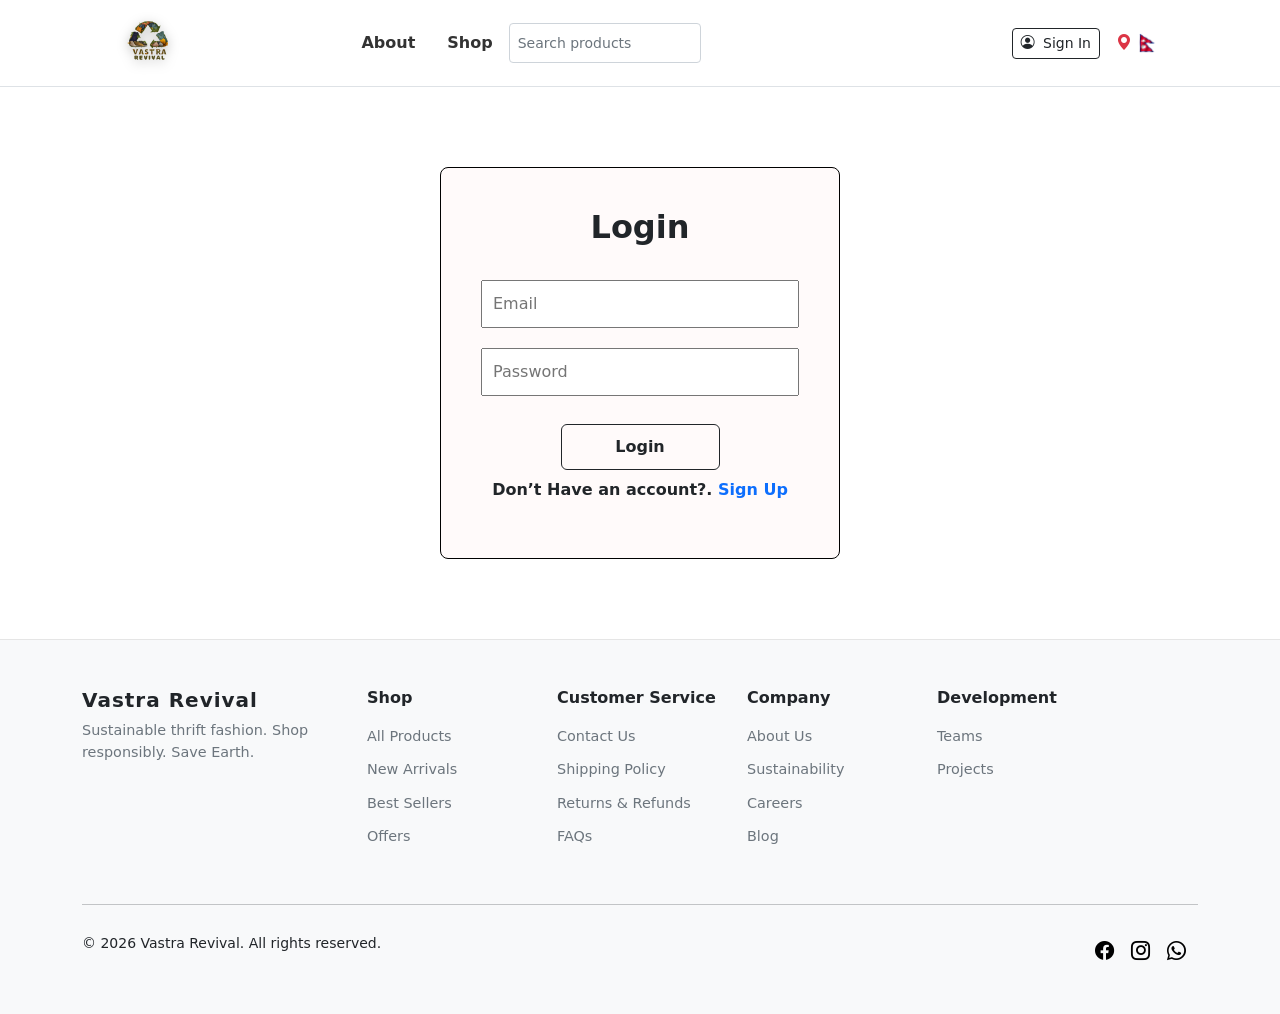
<file: admin/index.html>
<!DOCTYPE html>
<html lang="en">

<head>

    <meta charset="utf-8">
    <meta http-equiv="X-UA-Compatible" content="IE=edge">
    <meta name="viewport" content="width=device-width, initial-scale=1, shrink-to-fit=no">
    <meta name="description" content="">
    <meta name="author" content="">

    <title>Admin Dashboard</title>

    <!-- Custom fonts for this template-->
    <link href="vendor/fontawesome-free/css/all.min.css" rel="stylesheet" type="text/css">
    <link
        href="https://fonts.googleapis.com/css?family=Nunito:200,200i,300,300i,400,400i,600,600i,700,700i,800,800i,900,900i"
        rel="stylesheet">

    <!-- Custom styles for this template-->
    <link href="css/sb-admin-2.min.css" rel="stylesheet">

</head>

<body id="page-top">

    <!-- Page Wrapper -->
    <div id="wrapper">

        <!-- Sidebar -->
        <ul class="navbar-nav bg-gradient-primary sidebar sidebar-dark accordion" id="accordionSidebar">

            <!-- Sidebar - Brand -->
            <a class="sidebar-brand d-flex align-items-center justify-content-center" href="index.html">
                <div class="sidebar-brand-icon rotate-n-15">
                    <i class="fas fa-laugh-wink"></i>
                </div>
                <div class="sidebar-brand-text mx-3">Vastra Admin</div>
            </a>

            <!-- Divider -->
            <hr class="sidebar-divider my-0">

            <!-- Nav Item - Dashboard -->
            <li class="nav-item active">
                <a class="nav-link" href="index.html">
                    <i class="fas fa-fw fa-tachometer-alt"></i>
                    <span>Dashboard</span></a>
            </li>

            

            <!-- Nav Item - Pages Collapse Menu -->


            <!-- Nav Item - Utilities Collapse Menu -->
            

            <!-- Divider -->
            <hr class="sidebar-divider">

            

            <!-- Nav Item - Pages Collapse Menu -->
            

           

            <!-- Nav Item - Users -->
            <li class="nav-item">
                <a class="nav-link" href="users.html">
                    <i class="fas fa-fw fa-users"></i>
                    <span>Users</span></a>
            </li>

            <!-- Nav Item - Products -->
            <li class="nav-item">
                <a class="nav-link" href="products.html">
                    <i class="fas fa-fw fa-box"></i>
                    <span>Products</span></a>
            </li>

            <!-- Nav Item - Orders -->
            <li class="nav-item">
                <a class="nav-link" href="orders.html">
                    <i class="fas fa-fw fa-shopping-cart"></i>
                    <span>Orders</span></a>
            </li>

            <!-- Divider -->
            <hr class="sidebar-divider d-none d-md-block">

            <!-- Sidebar Toggler (Sidebar) -->
            <div class="text-center d-none d-md-inline">
                <button class="rounded-circle border-0" id="sidebarToggle"></button>
            </div>

            

        </ul>
        <!-- End of Sidebar -->

        <!-- Content Wrapper -->
        <div id="content-wrapper" class="d-flex flex-column">

            <!-- Main Content -->
            <div id="content">

                <!-- Topbar -->
                <nav class="navbar navbar-expand navbar-light bg-white topbar mb-4 static-top shadow">

                    <!-- Sidebar Toggle (Topbar) -->
                    <button id="sidebarToggleTop" class="btn btn-link d-md-none rounded-circle mr-3">
                        <i class="fa fa-bars"></i>
                    </button>

                    <!-- Topbar Search -->
                    <form id="adminSearchForm"
                        class="d-none d-sm-inline-block form-inline mr-auto ml-md-3 my-2 my-md-0 mw-100 navbar-search">
                        <div class="input-group">
                            <input type="text" id="adminSearchInput" class="form-control bg-light border-0 small" placeholder="Search admin panel..."
                                aria-label="Search" aria-describedby="basic-addon2">
                            <div class="input-group-append">
                                <button class="btn btn-primary" type="submit">
                                    <i class="fas fa-search fa-sm"></i>
                                </button>
                            </div>
                        </div>
                    </form>

                    <!-- Topbar Navbar -->
                    <ul class="navbar-nav ml-auto">

                        <!-- Nav Item - Search Dropdown (Visible Only XS) -->
                        <li class="nav-item dropdown no-arrow d-sm-none">
                            <a class="nav-link dropdown-toggle" href="#" id="searchDropdown" role="button"
                                data-toggle="dropdown" aria-haspopup="true" aria-expanded="false">
                                <i class="fas fa-search fa-fw"></i>
                            </a>
                            <!-- Dropdown - Messages -->
                            
                        </li>

                        <!-- Nav Item - Alerts -->
                       
                        <!-- Nav Item - Messages -->
                       

                        <div class="topbar-divider d-none d-sm-block"></div>

                        <!-- Nav Item - User Information -->
                        <li class="nav-item dropdown no-arrow">
                            <a class="nav-link dropdown-toggle" href="#" id="userDropdown" role="button"
                                data-toggle="dropdown" aria-haspopup="true" aria-expanded="false">
                                <span class="mr-2 d-none d-lg-inline text-gray-600 small" id="adminUserNameTopbar">Admin</span>
                                <img class="img-profile rounded-circle"
                                    src="img/undraw_profile.svg">
                            </a>
                            <!-- Dropdown - User Information -->
                            <div class="dropdown-menu dropdown-menu-right shadow animated--grow-in"
                                aria-labelledby="userDropdown">
                                <a class="dropdown-item" href="profile.html">
                                    <i class="fas fa-user fa-sm fa-fw mr-2 text-gray-400"></i>
                                    Profile
                                </a>
                                
                                <div class="dropdown-divider"></div>
                                <a class="dropdown-item" href="#" data-toggle="modal" data-target="#logoutModal">
                                    <i class="fas fa-sign-out-alt fa-sm fa-fw mr-2 text-gray-400"></i>
                                    Logout
                                </a>
                            </div>
                        </li>

                    </ul>

                </nav>
                <!-- End of Topbar -->

                <!-- Begin Page Content -->
                <div class="container-fluid">

                    <!-- Page Heading -->
                    <div class="d-sm-flex align-items-center justify-content-between mb-4">
                        <h1 class="h3 mb-0 text-gray-800">Dashboard</h1>
                        
                    </div>

                    <!-- Content Row -->
                    <div class="row">

                        <!-- Earnings (Monthly) Card Example -->
                        <div class="col-xl-3 col-md-6 mb-4">
                            <div class="card border-left-primary shadow h-100 py-2">
                                <div class="card-body">
                                    <div class="row no-gutters align-items-center">
                                        <div class="col mr-2">
                                            <div class="text-xs font-weight-bold text-primary text-uppercase mb-1">
                                                Total Users</div>
                                            <div class="h5 mb-0 font-weight-bold text-gray-800" id="totalUsers">0</div>
                                        </div>
                                        <div class="col-auto">
                                            <i class="fas fa-calendar fa-2x text-gray-300"></i>
                                        </div>
                                    </div>
                                </div>
                            </div>
                        </div>

                        <!-- Earnings (Monthly) Card Example -->
                        <div class="col-xl-3 col-md-6 mb-4">
                            <div class="card border-left-success shadow h-100 py-2">
                                <div class="card-body">
                                    <div class="row no-gutters align-items-center">
                                        <div class="col mr-2">
                                            <div class="text-xs font-weight-bold text-success text-uppercase mb-1">
                                                Total Products</div>
                                            <div class="h5 mb-0 font-weight-bold text-gray-800" id="totalProducts">0</div>
                                        </div>
                                        <div class="col-auto">
                                            <i class="fas fa-dollar-sign fa-2x text-gray-300"></i>
                                        </div>
                                    </div>
                                </div>
                            </div>
                        </div>

                        <!-- Earnings (Monthly) Card Example -->
                        <div class="col-xl-3 col-md-6 mb-4">
                            <div class="card border-left-info shadow h-100 py-2">
                                <div class="card-body">
                                    <div class="row no-gutters align-items-center">
                                        <div class="col mr-2">
                                            <div class="text-xs font-weight-bold text-info text-uppercase mb-1">Total Orders
                                            </div>
                                            <div class="h5 mb-0 font-weight-bold text-gray-800" id="totalOrders">0</div>
                                        </div>
                                        <div class="col-auto">
                                            <i class="fas fa-clipboard-list fa-2x text-gray-300"></i>
                                        </div>
                                    </div>
                                </div>
                            </div>
                        </div>

                        <!-- Pending Requests Card Example -->
                        <div class="col-xl-3 col-md-6 mb-4">
                            <div class="card border-left-warning shadow h-100 py-2">
                                <div class="card-body">
                                    <div class="row no-gutters align-items-center">
                                        <div class="col mr-2">
                                            <div class="text-xs font-weight-bold text-warning text-uppercase mb-1">
                                                Low Stock Products</div>
                                            <div class="h5 mb-0 font-weight-bold text-gray-800" id="lowStockCount">0</div>
                                        </div>
                                        <div class="col-auto">
                                            <i class="fas fa-comments fa-2x text-gray-300"></i>
                                        </div>
                                    </div>
                                </div>
                            </div>
                        </div>
                    </div>

                    <!-- Content Row -->

                    <div class="row">

                     

                     
                    </div>

                    <!-- Content Row -->
                    <div class="row">

                        <!-- Content Column -->
                        <div class="col-lg-6 mb-4">

                            <!-- Recent Users Card -->
                            <div class="card shadow mb-4">
                                <div class="card-header py-3">
                                    <h6 class="m-0 font-weight-bold text-primary">Recent Users</h6>
                                </div>
                                <div class="card-body" id="recentUsersList">
                                    <p class="text-muted">Loading...</p>
                                </div>
                            </div>

                        

                        </div>

                        <div class="col-lg-6 mb-4">

                            <!-- Low Stock Products -->
                            <div class="card shadow mb-4">
                                <div class="card-header py-3">
                                    <h6 class="m-0 font-weight-bold text-warning">Low Stock Products</h6>
                                </div>
                                <div class="card-body" id="lowStockProductsList">
                                    <p class="text-muted">Loading...</p>
                                </div>
                            </div>


                        </div>
                    </div>

                </div>
                <!-- /.container-fluid -->

            </div>
            <!-- End of Main Content -->

            
        </div>
        <!-- End of Content Wrapper -->

    </div>
    <!-- End of Page Wrapper -->

    <!-- Scroll to Top Button-->
    <a class="scroll-to-top rounded" href="#page-top">
        <i class="fas fa-angle-up"></i>
    </a>

    <!-- Logout Modal-->
    <div class="modal fade" id="logoutModal" tabindex="-1" role="dialog" aria-labelledby="exampleModalLabel"
        aria-hidden="true">
        <div class="modal-dialog" role="document">
            <div class="modal-content">
                <div class="modal-header">
                    <h5 class="modal-title" id="exampleModalLabel">Ready to Leave?</h5>
                    <button class="close" type="button" data-dismiss="modal" aria-label="Close">
                        <span aria-hidden="true">×</span>
                    </button>
                </div>
                <div class="modal-body">Select "Logout" below if you are ready to end your current session.</div>
                <div class="modal-footer">
                    <button class="btn btn-secondary" type="button" data-dismiss="modal">Cancel</button>
                    <a class="btn btn-primary" href="#" onclick="logout(); return false;">Logout</a>
                </div>
            </div>
        </div>
    </div>

    <!-- Bootstrap core JavaScript-->
    <script src="vendor/jquery/jquery.min.js"></script>
    <script src="vendor/bootstrap/js/bootstrap.bundle.min.js"></script>

    <!-- Core plugin JavaScript-->
    <script src="vendor/jquery-easing/jquery.easing.min.js"></script>

    <!-- Custom scripts for all pages-->
    <script src="js/sb-admin-2.min.js"></script>

    <!-- Page level plugins -->
    <script src="vendor/chart.js/Chart.min.js"></script>

    <!-- Page level custom scripts -->
    
    <!-- Admin Authentication Check -->
    <script src="js/admin-auth.js"></script>
    
    <!-- Admin Dashboard Script -->
    <script src="js/admin-dashboard.js"></script>
    
    <!-- Admin Search Script -->
    <script src="js/admin-search.js"></script>
    
    <!-- Admin Common Functions -->
    <script>
        // Set admin name in topbar
        document.addEventListener('DOMContentLoaded', () => {
            const userName = localStorage.getItem('userName');
            const adminNameEl = document.getElementById('adminUserNameTopbar');
            if (userName && adminNameEl) {
                adminNameEl.textContent = userName;
            }
        });

        // Logout function
        function logout() {
            localStorage.removeItem('token');
            localStorage.removeItem('userId');
            localStorage.removeItem('userName');
            localStorage.removeItem('userRole');
            window.location.href = '/login.html';
        }
    </script>

</body>

</html>
</file>
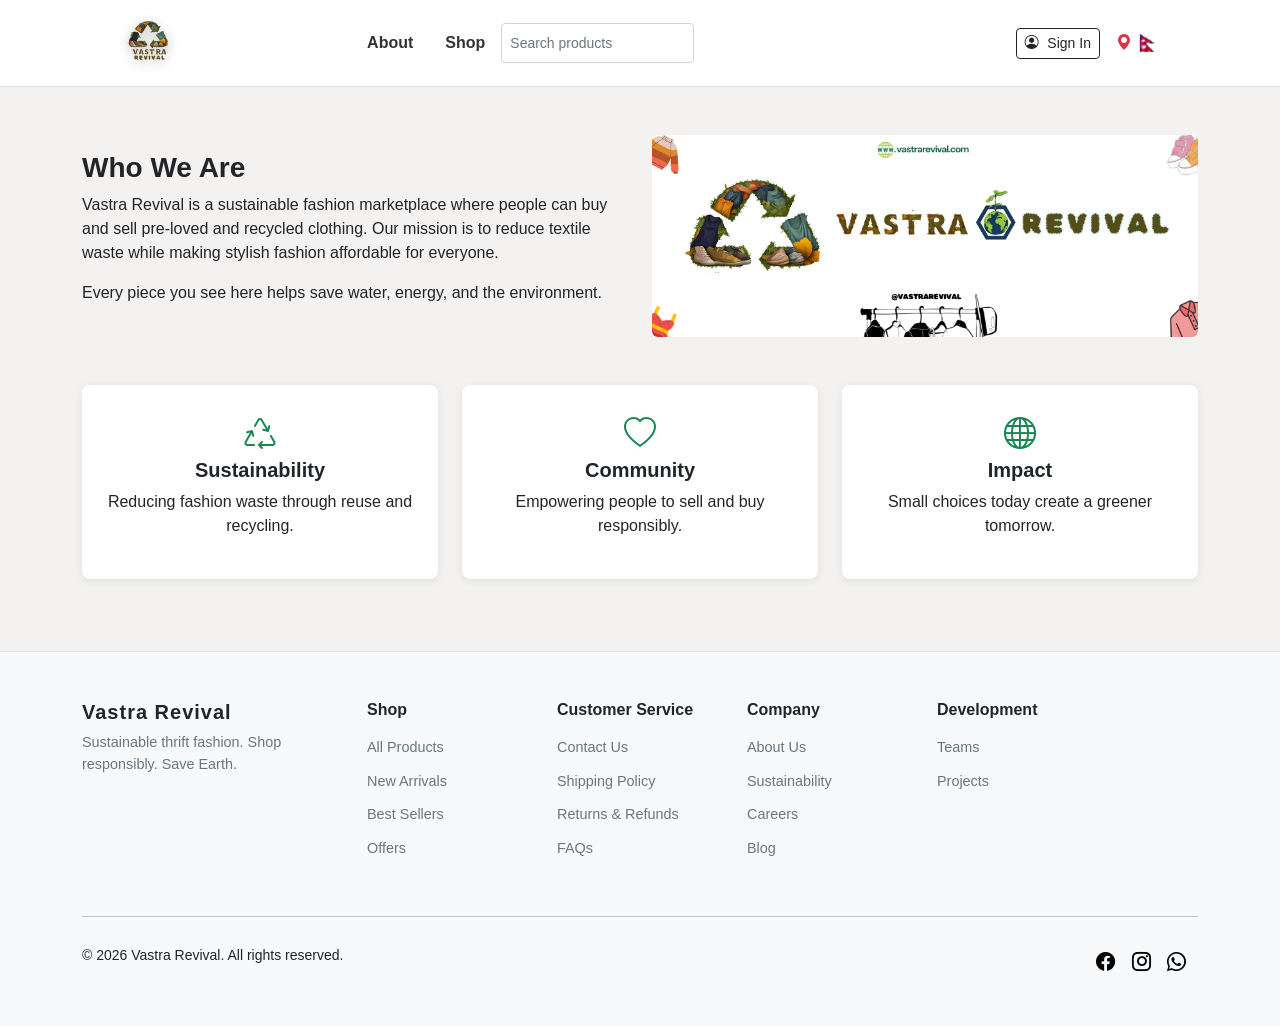
<file: about.html>
<!DOCTYPE html>
<html lang="en">
<head>
  <meta charset="UTF-8">
  <title>About Us | Vastra Revival</title>
  <meta name="viewport" content="width=device-width, initial-scale=1">

  <!-- Bootstrap CSS -->
    <link href="https://cdn.jsdelivr.net/npm/bootstrap@5.2.3/dist/css/bootstrap.min.css" rel="stylesheet">
    <link href="https://cdn.jsdelivr.net/npm/bootstrap-icons@1.5.0/font/bootstrap-icons.css" rel="stylesheet">
    <!-- Custom CSS -->
    <link href="css/styles.css" rel="stylesheet">
  <link rel="stylesheet" href="css/about.css">
</head>
<body>

<!-- Header -->
    <div id="header"></div>

<!-- ABOUT CONTENT -->
<div class="container my-5">
  <div class="row align-items-center mb-5">
    <div class="col-md-6">
      <h3 class="fw-bold">Who We Are</h3>
      <p>
        Vastra Revival is a sustainable fashion marketplace where people can
        buy and sell pre-loved and recycled clothing. Our mission is to reduce
        textile waste while making stylish fashion affordable for everyone.
      </p>
      <p>
        Every piece you see here helps save water, energy, and the environment.
      </p>
    </div>
    <div class="col-md-6">
      <img src="assests/slide23.png"
           class="img-fluid rounded" alt="About us">
    </div>
  </div>

  <!-- VALUES -->
  <div class="row text-center">
    <div class="col-md-4 mb-4">
      <div class="value-box">
        <i class="bi bi-recycle"></i>
        <h5>Sustainability</h5>
        <p>Reducing fashion waste through reuse and recycling.</p>
      </div>
    </div>

    <div class="col-md-4 mb-4">
      <div class="value-box">
        <i class="bi bi-heart"></i>
        <h5>Community</h5>
        <p>Empowering people to sell and buy responsibly.</p>
      </div>
    </div>

    <div class="col-md-4 mb-4">
      <div class="value-box">
        <i class="bi bi-globe"></i>
        <h5>Impact</h5>
        <p>Small choices today create a greener tomorrow.</p>
      </div>
    </div>
  </div>
</div>

<div id="footer"></div>

    <!-- Bootstrap JS Bundle -->
    <script src="https://cdn.jsdelivr.net/npm/bootstrap@5.2.3/dist/js/bootstrap.bundle.min.js"></script>
    <!-- Custom JS -->
    <script src="js/scripts.js"></script>

<!-- Custom JS -->
<script src="js/about.js"></script>
</body>
</html>
</file>
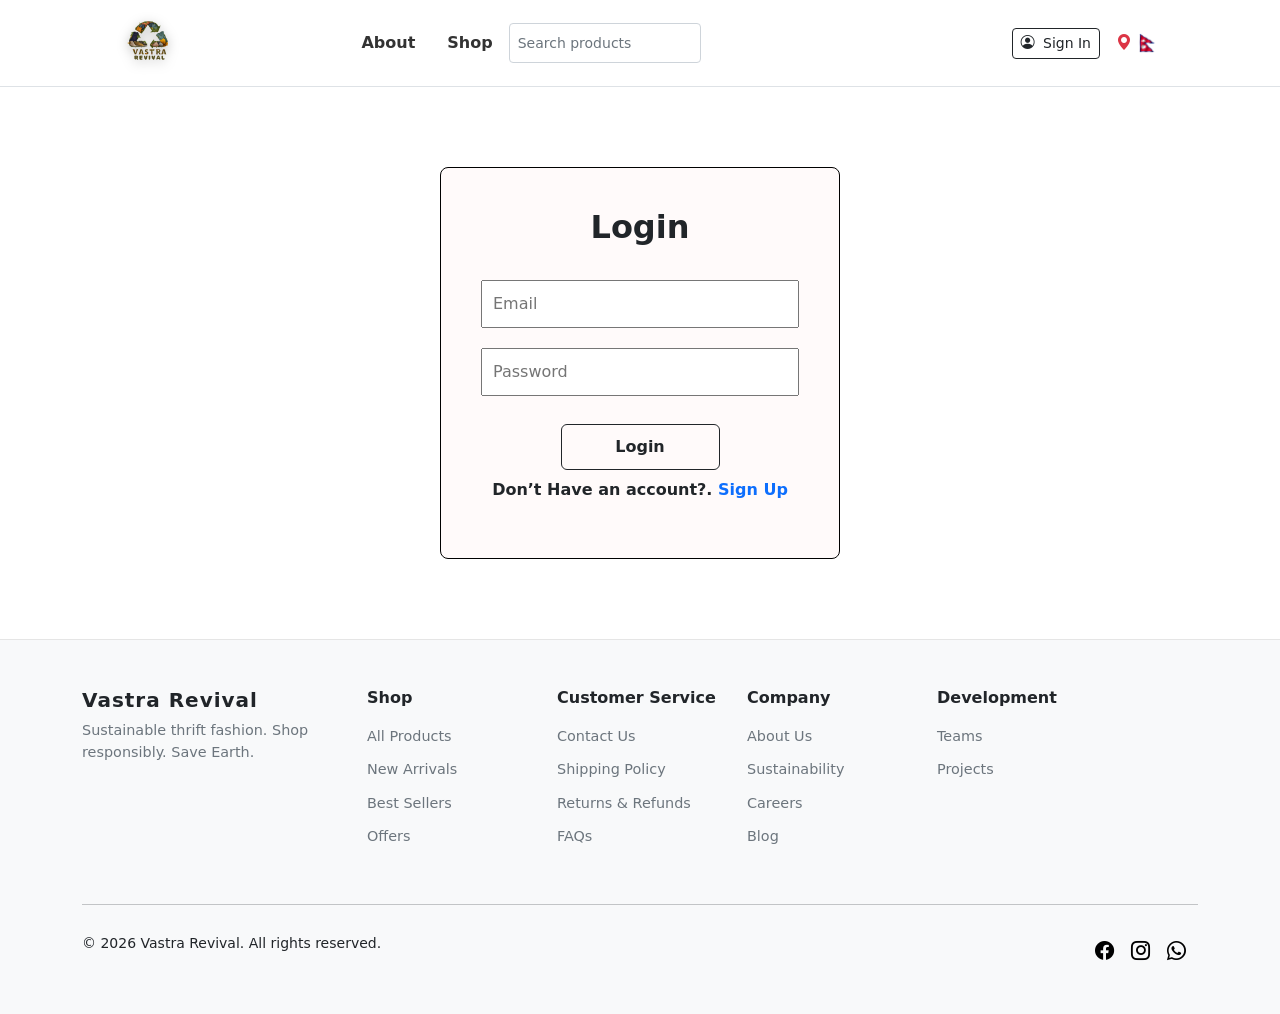
<file: cart.html>
<!DOCTYPE html>
<html lang="en">
<head>
    <meta charset="UTF-8">
    <meta name="viewport" content="width=device-width, initial-scale=1.0">
    <title>Cart - Vastra Revival</title>
    <link rel="shortcut icon" type="image/jpg" href="assets/logo.png" />

    <!-- Bootstrap CSS -->
    <link href="https://cdn.jsdelivr.net/npm/bootstrap@5.2.3/dist/css/bootstrap.min.css" rel="stylesheet">
    <link href="https://cdn.jsdelivr.net/npm/bootstrap-icons@1.5.0/font/bootstrap-icons.css" rel="stylesheet">
    <!-- Custom CSS -->
    <link href="css/styles.css" rel="stylesheet">
    <link href="css/cart.css" rel="stylesheet">
</head>
<body>

    <!-- Header -->
    <div id="header"></div>
<div class="container my-5">
  <h3 class="fw-bold mb-4">Your Cart</h3>

  <div class="row">
    <!-- CART ITEMS -->
    <div class="col-lg-8">
      <div class="cart-items">
        <!-- Cart items will be loaded dynamically here -->
      </div>
    </div>

    <!-- SUMMARY -->
    <div class="col-lg-4">
      <div class="summary-box">
        <h5>Order Summary</h5>
        <div class="summary-row">
          <span>Subtotal</span>
          <span id="subtotal">₹ 2198</span>
        </div>
        <div class="summary-row">
          <span>Delivery</span>
          <span>₹ 50</span>
        </div>
        <hr>
        <div class="summary-row fw-bold">
          <span>Total</span>
          <span id="total">₹ 2248</span>
        </div>

        <button class="btn btn-dark w-100 mt-3">
          Proceed to Checkout
        </button>
      </div>
    </div>

  </div>
</div>

        <!-- Footer -->
    <div id="footer"></div>

    <!-- Bootstrap JS Bundle -->
    <script src="https://cdn.jsdelivr.net/npm/bootstrap@5.2.3/dist/js/bootstrap.bundle.min.js"></script>
    <!-- Custom JS -->
    <script src="js/scripts.js"></script>
    <script src="js/cart.js"></script>
</body>
</html>
</file>
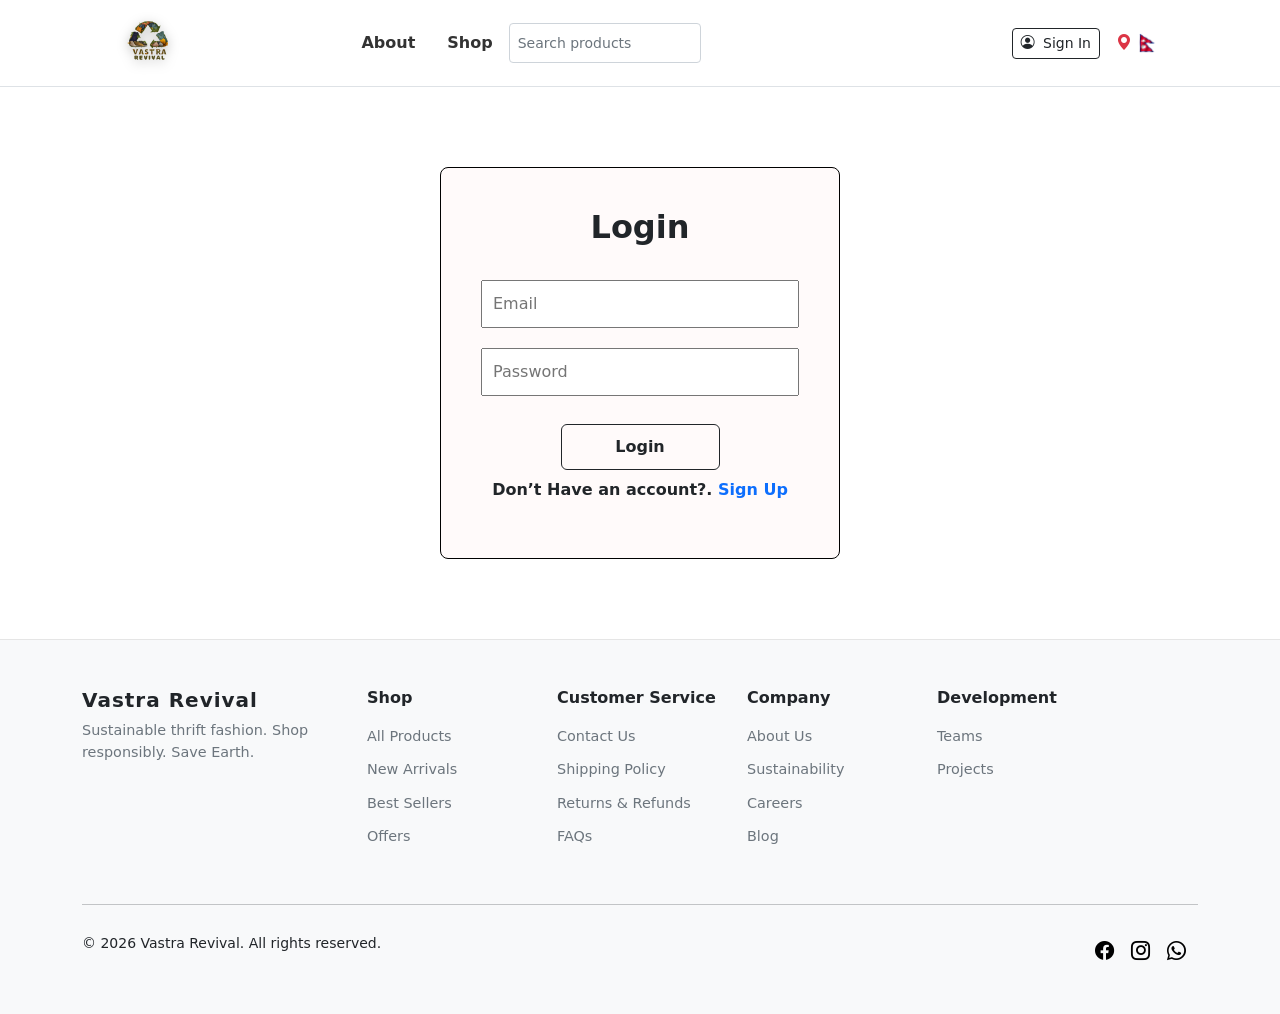
<file: checkout.html>
<!DOCTYPE html>
<html lang="en">
<head>
    <meta charset="UTF-8">
    <meta name="viewport" content="width=device-width, initial-scale=1.0">
    <title>Checkout - Vastra Revival</title>
    <link rel="shortcut icon" type="image/jpg" href="assets/logo.png" />

    <!-- Bootstrap CSS -->
    <link href="https://cdn.jsdelivr.net/npm/bootstrap@5.2.3/dist/css/bootstrap.min.css" rel="stylesheet">
    <link href="https://cdn.jsdelivr.net/npm/bootstrap-icons@1.5.0/font/bootstrap-icons.css" rel="stylesheet">
    <!-- Custom CSS -->
    <link href="css/styles.css" rel="stylesheet">
    <link href="css/cart.css" rel="stylesheet">
    <style>
        .checkout-container {
            max-width: 900px;
            margin: 0 auto;
        }
        .form-section {
            background: #fff;
            padding: 25px;
            border-radius: 8px;
            box-shadow: 0 2px 8px rgba(0,0,0,0.08);
            margin-bottom: 20px;
        }
        .form-section h5 {
            font-weight: bold;
            margin-bottom: 20px;
            color: #000;
        }
        .payment-option {
            border: 2px solid #e0e0e0;
            border-radius: 8px;
            padding: 15px;
            margin-bottom: 10px;
            cursor: pointer;
            transition: all 0.3s;
        }
        .payment-option:hover {
            border-color: #000;
        }
        .payment-option.selected {
            border-color: #000;
            background-color: #f8f8f8;
        }
        .payment-option input[type="radio"] {
            margin-right: 10px;
        }
        .order-summary-item {
            display: flex;
            justify-content: space-between;
            padding: 8px 0;
            border-bottom: 1px solid #eee;
        }
        .order-summary-item:last-child {
            border-bottom: none;
        }
    </style>
</head>
<body>

    <!-- Header -->
    <div id="header"></div>

    <div class="container my-5 checkout-container">
        <h3 class="fw-bold mb-4">Checkout</h3>

        <div class="row">
            <!-- LEFT COLUMN: Shipping & Payment -->
            <div class="col-lg-8">
                <!-- Shipping Address -->
                <div class="form-section">
                    <h5><i class="bi bi-geo-alt"></i> Shipping Address</h5>
                    <form id="checkoutForm">
                        <div class="row">
                            <div class="col-md-6 mb-3">
                                <label for="name" class="form-label">Full Name *</label>
                                <input type="text" class="form-control" id="name" required>
                            </div>
                            <div class="col-md-6 mb-3">
                                <label for="phone" class="form-label">Phone Number *</label>
                                <input type="tel" class="form-control" id="phone" required>
                            </div>
                        </div>
                        <div class="mb-3">
                            <label for="address" class="form-label">Address *</label>
                            <textarea class="form-control" id="address" rows="3" required></textarea>
                        </div>
                        <div class="row">
                            <div class="col-md-6 mb-3">
                                <label for="city" class="form-label">City *</label>
                                <input type="text" class="form-control" id="city" required>
                            </div>
                            <div class="col-md-6 mb-3">
                                <label for="zip" class="form-label">ZIP Code *</label>
                                <input type="text" class="form-control" id="zip" required>
                            </div>
                        </div>
                    </form>
                </div>

                <!-- Payment Method -->
                <div class="form-section">
                    <h5><i class="bi bi-credit-card"></i> Payment Method</h5>
                    <div class="payment-option selected" onclick="selectPayment('cash_on_delivery')">
                        <input type="radio" name="paymentMethod" id="cash_on_delivery" value="cash_on_delivery" checked>
                        <label for="cash_on_delivery" style="cursor: pointer; margin: 0;">
                            <strong>Cash on Delivery</strong>
                            <br>
                            <small class="text-muted">Pay when you receive your order</small>
                        </label>
                    </div>
                </div>
            </div>

            <!-- RIGHT COLUMN: Order Summary -->
            <div class="col-lg-4">
                <div class="summary-box">
                    <h5>Order Summary</h5>
                    <div id="orderItems">
                        <!-- Order items will be loaded here -->
                    </div>
                    <hr>
                    <div class="order-summary-item">
                        <span>Subtotal</span>
                        <span id="checkoutSubtotal">₹ 0</span>
                    </div>
                    <div class="order-summary-item">
                        <span>Delivery</span>
                        <span id="checkoutDelivery">₹ 50</span>
                    </div>
                    <hr>
                    <div class="order-summary-item fw-bold">
                        <span>Total</span>
                        <span id="checkoutTotal">₹ 50</span>
                    </div>

                    <button class="btn btn-dark w-100 mt-3" id="placeOrderBtn" onclick="placeOrder()">
                        Place Order
                    </button>
                    <a href="/cart.html" class="btn btn-outline-secondary w-100 mt-2">
                        Back to Cart
                    </a>
                </div>
            </div>
        </div>
    </div>

    <!-- Footer -->
    <div id="footer"></div>

    <!-- Bootstrap JS Bundle -->
    <script src="https://cdn.jsdelivr.net/npm/bootstrap@5.2.3/dist/js/bootstrap.bundle.min.js"></script>
    <!-- Custom JS -->
    <script src="js/scripts.js"></script>
    <script src="js/checkout.js"></script>
</body>
</html>
</file>
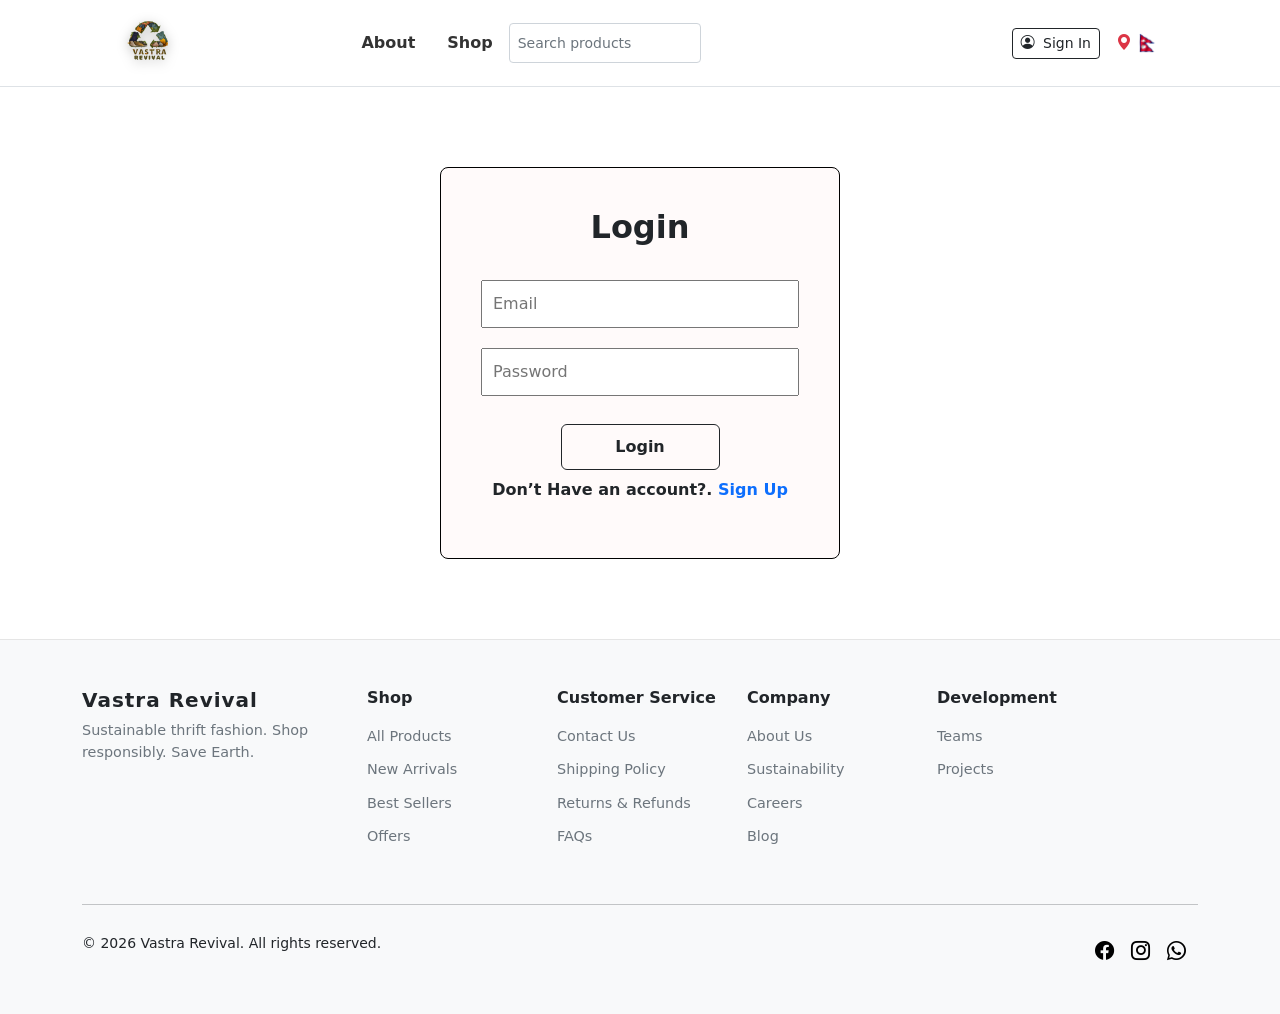
<file: login.html>
<!DOCTYPE html>
<html lang="en">
<head>
    <meta charset="UTF-8">
    <meta name="viewport" content="width=device-width, initial-scale=1.0">
    <title>Login - Vastra Revival</title>
    <link rel="shortcut icon" type="image/jpg" href="assets/logo.png" />

    <!-- Bootstrap CSS -->
    <link href="https://cdn.jsdelivr.net/npm/bootstrap@5.2.3/dist/css/bootstrap.min.css" rel="stylesheet">
    <link href="https://cdn.jsdelivr.net/npm/bootstrap-icons@1.5.0/font/bootstrap-icons.css" rel="stylesheet">
    <!-- Custom CSS -->
    <link href="css/styles.css" rel="stylesheet">
    <link href="css/login.css" rel="stylesheet">
</head>
<body>

    <!-- Header -->
    <div id="header"></div>

    <!-- Login Box -->
    <div class="login-box">
        <h2 class="fw-bold mb-4">Login</h2>
        <form id="loginForm">
            <input type="email" id="email" placeholder="Email" required>
            <input type="password" id="password" placeholder="Password" required>
            <div id="errorMsg" class="text-danger mt-2"></div>
            <div>
                <button type="submit" class="btn btn-outline-dark fw-bold">Login</button>
            </div>
        </form>
        <!-- <p class="mt-2"><a href="forgot-password.html">Forgot Password?</a></p> -->
        <p class="fw-bold mt-2">Don’t Have an account?. <a href="signup.html">Sign Up</a></p>
    </div>

    <!-- Footer -->
    <div id="footer"></div>

    <!-- Bootstrap JS Bundle -->
    <script src="https://cdn.jsdelivr.net/npm/bootstrap@5.2.3/dist/js/bootstrap.bundle.min.js"></script>
    <!-- Custom JS -->
    <script src="js/scripts.js"></script>
    <script src="js/login.js"></script>


</body>
</html>
</file>
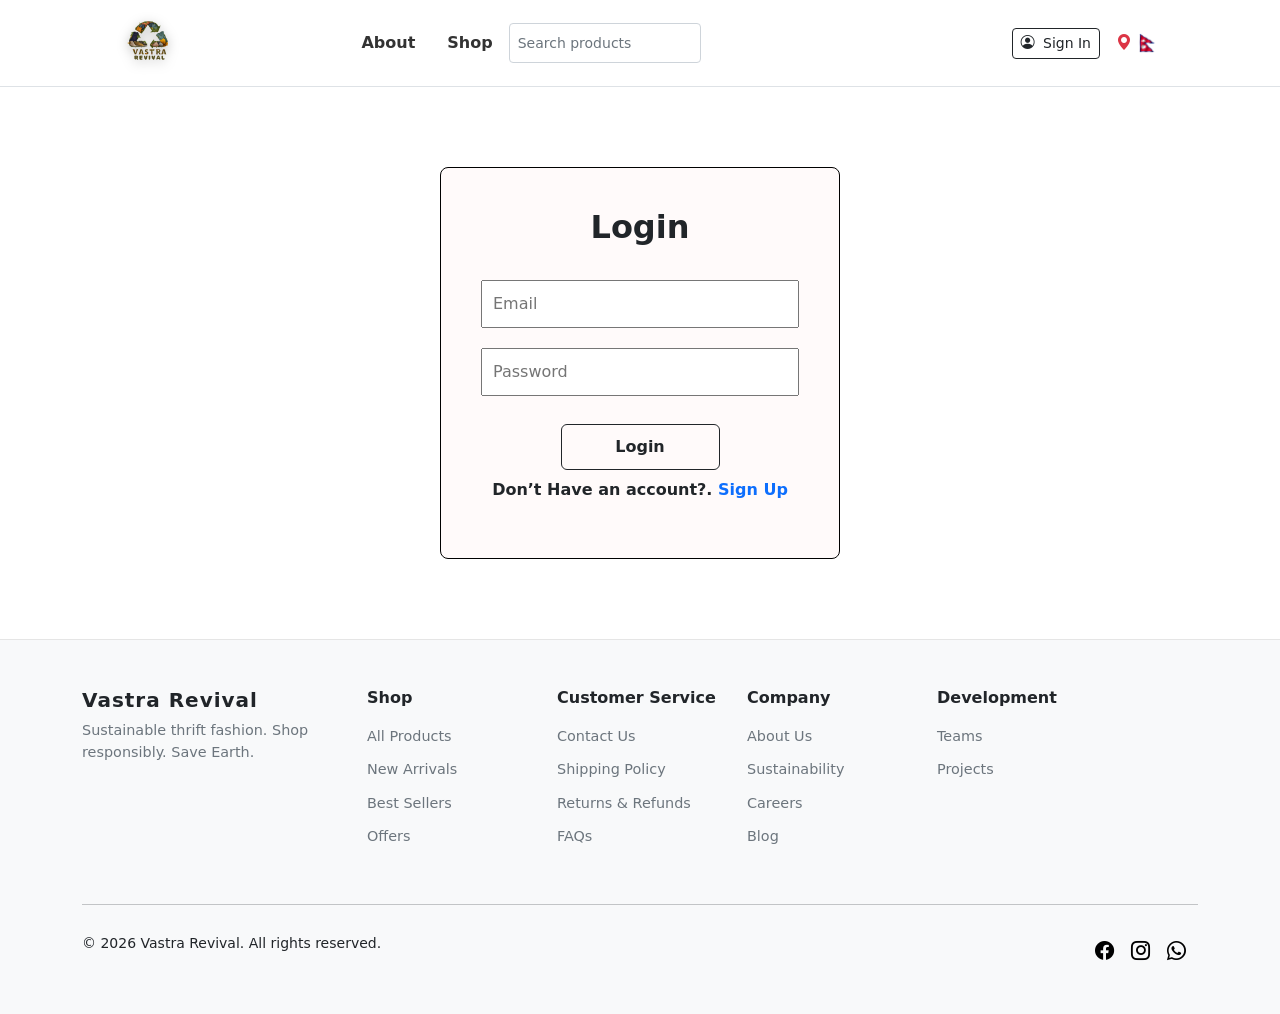
<file: my-listings.html>
<!DOCTYPE html>
<html lang="en">
<head>
  <meta charset="UTF-8">
  <title>My Sell Items | Vastra Revival</title>
  <meta name="viewport" content="width=device-width, initial-scale=1">
  
  <!-- Bootstrap CSS -->
  <link href="https://cdn.jsdelivr.net/npm/bootstrap@5.2.3/dist/css/bootstrap.min.css" rel="stylesheet">
  <link href="https://cdn.jsdelivr.net/npm/bootstrap-icons@1.5.0/font/bootstrap-icons.css" rel="stylesheet">
  
  <!-- Custom CSS -->
  <link rel="stylesheet" href="css/products.css">
  <link href="css/styles.css" rel="stylesheet">
  <style>
    .status-badge {
      display: inline-block;
      padding: 0.25rem 0.75rem;
      border-radius: 1rem;
      font-size: 0.875rem;
      font-weight: 600;
    }
    .status-approved {
      background-color: #d4edda;
      color: #155724;
    }
    .status-pending {
      background-color: #fff3cd;
      color: #856404;
    }
    .status-rejected {
      background-color: #f8d7da;
      color: #721c24;
    }
    .product-card {
      transition: transform 0.2s;
    }
    .product-card:hover {
      transform: translateY(-5px);
    }
  </style>
</head>
<body>

  <!-- Header -->
  <div id="header"></div>

  <!-- PAGE TITLE -->
  <div class="container my-4">
    <h3 class="fw-bold">My Sell Items</h3>
    <p class="text-muted">View your submitted items and their approval status</p>
  </div>

  <!-- STATUS FILTERS -->
  <div class="container mb-4">
    <div class="btn-group" role="group">
      <button type="button" class="btn btn-outline-dark active" data-filter="all">All</button>
      <button type="button" class="btn btn-outline-dark" data-filter="approved">Approved</button>
      <button type="button" class="btn btn-outline-dark" data-filter="pending">Pending</button>
    </div>
  </div>

  <!-- PRODUCTS GRID -->
  <div class="container">
    <div id="loadingMessage" class="text-center py-5">
      <div class="spinner-border text-dark" role="status">
        <span class="visually-hidden">Loading...</span>
      </div>
      <p class="mt-3">Loading your items...</p>
    </div>
    <div class="row g-4" id="productsContainer" style="display: none;">
      <!-- Products will be loaded here dynamically -->
    </div>
    <div id="emptyMessage" class="text-center py-5" style="display: none;">
      <i class="bi bi-box-seam" style="font-size: 4rem; color: #ccc;"></i>
      <p class="mt-3 text-muted">You haven't submitted any items yet.</p>
      <a href="/sell.html" class="btn btn-dark mt-2">Sell an Item</a>
    </div>
  </div>

  <!-- Product Detail Modal -->
  <div class="modal fade" id="productDetailModal" tabindex="-1" aria-labelledby="productDetailModalLabel" aria-hidden="true">
    <div class="modal-dialog modal-dialog-centered modal-lg">
      <div class="modal-content">
        <div class="modal-header">
          <h5 class="modal-title" id="productDetailModalLabel">Product Details</h5>
          <button type="button" class="btn-close" data-bs-dismiss="modal" aria-label="Close"></button>
        </div>
        <div class="modal-body">
          <div class="row">
            <div class="col-md-6 mb-3 mb-md-0">
              <img id="modalProductImage" src="" alt="Product Image" class="img-fluid rounded" style="max-height: 400px; width: 100%; object-fit: cover;">
            </div>
            <div class="col-md-6">
              <h4 id="modalProductName" class="fw-bold mb-3"></h4>
              <div class="mb-3">
                <h5 class="text-primary mb-0">₹ <span id="modalProductPrice"></span></h5>
              </div>
              <div class="mb-3">
                <p class="text-muted mb-1"><strong>Description:</strong></p>
                <p id="modalProductDescription" class="mb-0"></p>
              </div>
              <div class="mb-3">
                <p class="text-muted mb-1"><strong>Category:</strong></p>
                <p id="modalProductCategory" class="mb-0"></p>
              </div>
              <div class="mb-3">
                <p class="text-muted mb-1"><strong>Status:</strong></p>
                <span id="modalProductStatus" class="status-badge"></span>
              </div>
              <div class="mb-3">
                <p class="text-muted mb-1"><strong>Stock:</strong></p>
                <p id="modalProductStock" class="mb-0"></p>
              </div>
            </div>
          </div>
        </div>
        <div class="modal-footer">
          <button type="button" class="btn btn-secondary" data-bs-dismiss="modal">Close</button>
        </div>
      </div>
    </div>
  </div>

  <!-- Footer -->
  <div id="footer"></div>

  <!-- Bootstrap JS -->
  <script src="https://cdn.jsdelivr.net/npm/bootstrap@5.3.2/dist/js/bootstrap.bundle.min.js"></script>

  <!-- Custom JS -->
  <script src="js/scripts.js"></script>
  <script src="js/my-listings.js"></script>
</body>
</html>
</file>
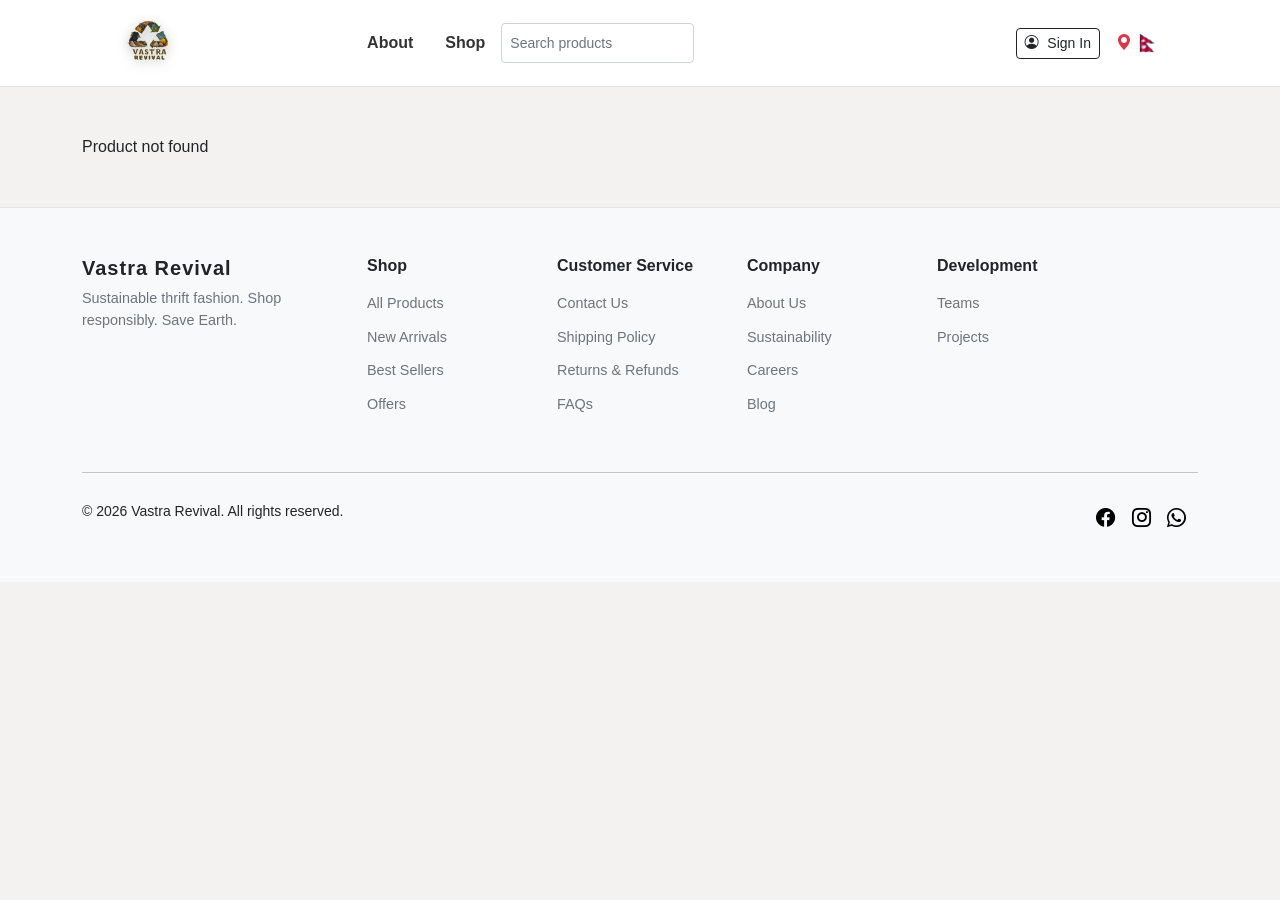
<file: product.html>
<!DOCTYPE html>
<html lang="en">
<head>
  <meta charset="UTF-8">
  <title>Product | Vastra Revival</title>
  <meta name="viewport" content="width=device-width, initial-scale=1">

    <!-- Bootstrap CSS -->
    <link href="https://cdn.jsdelivr.net/npm/bootstrap@5.2.3/dist/css/bootstrap.min.css" rel="stylesheet">
    <link href="https://cdn.jsdelivr.net/npm/bootstrap-icons@1.5.0/font/bootstrap-icons.css" rel="stylesheet">

  <!-- Custom CSS -->
  <link href="css/styles.css" rel="stylesheet">
  <link href="css/login.css" rel="stylesheet">
  <link rel="stylesheet" href="css/product.css">
</head>
<body>

<!-- Header -->
    <div id="header"></div>

<!-- PRODUCT SECTION -->
<div class="container product-container my-5">
  <div class="row g-5">

    <!-- IMAGE -->
    <div class="col-md-6">
      <div class="product-image">
        <img id="productImage" src="https://dummyimage.com/450x550/cfcfcf/000000" alt="Product Image">
      </div>
    </div>

    <!-- DETAILS -->
    <div class="col-md-6">
      <h2 class="product-title" id="productName">Product Name</h2>

      <p class="product-category">Category: <span id="productCategory">N/A</span></p>

      <!-- Rating -->
      <div class="product-rating">
        <i class="bi bi-star-fill"></i>
        <i class="bi bi-star-fill"></i>
        <i class="bi bi-star-fill"></i>
        <i class="bi bi-star-fill"></i>
        <i class="bi bi-star"></i>
        <span>(4.0)</span>
      </div>

      <p class="product-price">₹ <span id="productPrice">899</span></p>

      <p class="product-condition">
        <strong>Stock:</strong> <span id="productStock">In Stock</span>
      </p>

      <p class="product-description" id="productDescription">
        This pre-loved clothing item is in excellent condition and perfect
        for sustainable fashion lovers.
      </p>

      <!-- Quantity -->
      <div class="quantity-box">
        <label>Quantity</label>
        <input type="number" id="quantityInput" value="1" min="1">
      </div>

      <!-- Buttons -->
      <div class="product-buttons">
        <button class="btn btn-dark btn-lg" onclick="buyNow()">
          <i class="bi bi-bag"></i> Buy Now
        </button>
        <button class="btn btn-outline-dark btn-lg" onclick="addProductToCart()">
          <i class="bi bi-cart"></i> Add to Cart
        </button>
      </div>

    </div>
  </div>
</div>

<!-- RELATED PRODUCTS -->
<div id="relatedProductsSection" class="container my-5" style="display: none;">
  <h4 class="fw-bold mb-4">Related Products</h4>
  <div id="relatedProductsContainer" class="row g-4">
    <!-- Related products will be loaded here dynamically -->
  </div>
</div>

<!-- Footer Component -->
<div id="footer"></div>
<!-- Bootstrap core JS-->
<script src="https://cdn.jsdelivr.net/npm/bootstrap@5.2.3/dist/js/bootstrap.bundle.min.js"></script>

<!-- JS -->
<script src="js/scripts.js"></script>
<script src="js/productDetail.js"></script>

</body>
</html>
</file>
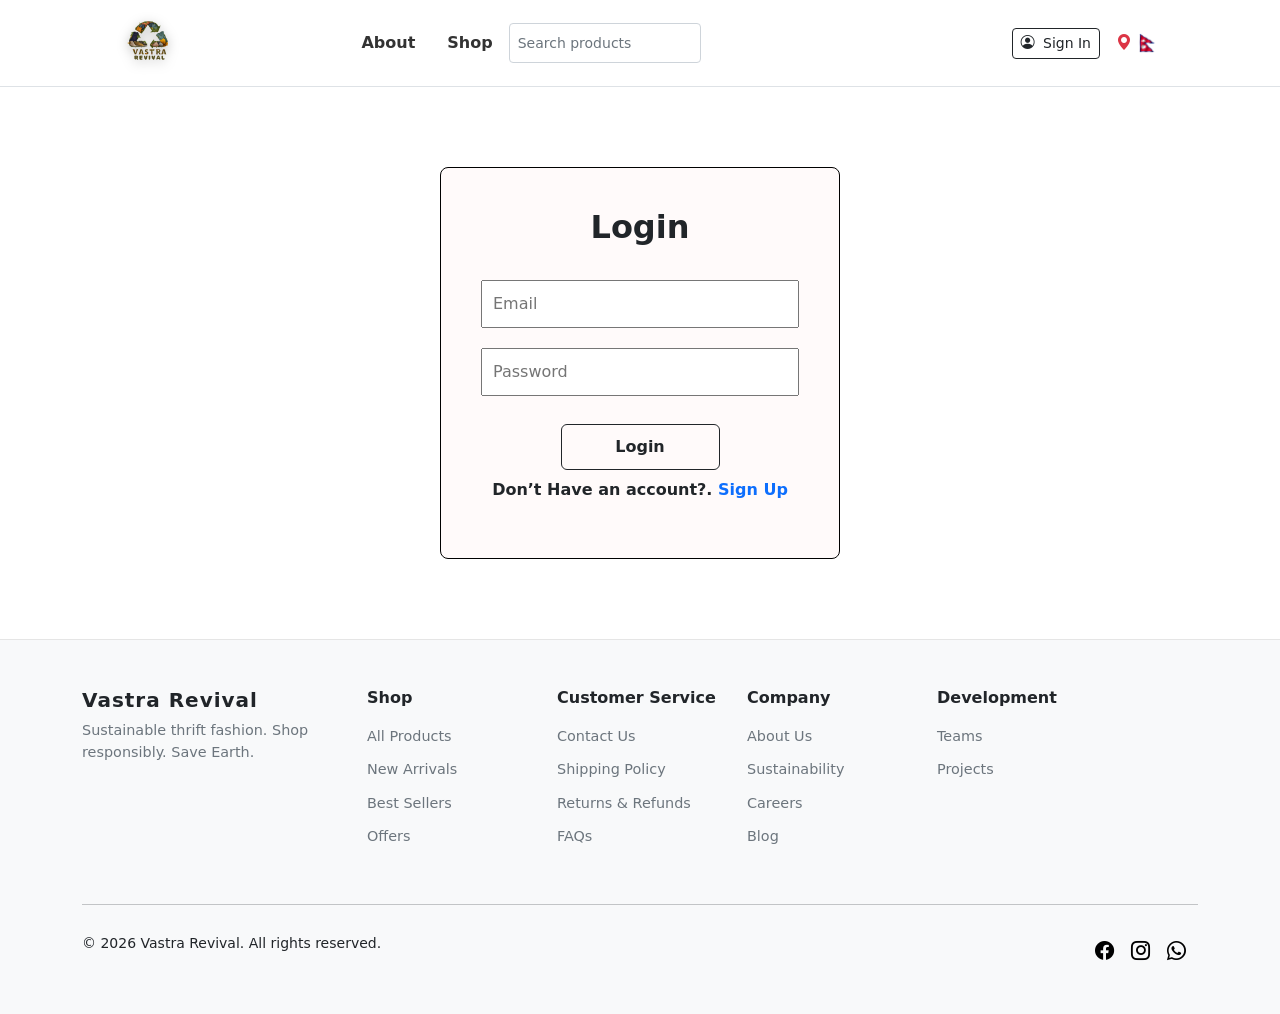
<file: profile.html>
<!DOCTYPE html>
<html lang="en">
<head>
    <meta charset="UTF-8">
    <meta name="viewport" content="width=device-width, initial-scale=1.0">
    <title>My Profile - Vastra Revival</title>
    <link rel="shortcut icon" type="image/jpg" href="assets/logo.png" />

    <!-- Bootstrap CSS -->
    <link href="https://cdn.jsdelivr.net/npm/bootstrap@5.2.3/dist/css/bootstrap.min.css" rel="stylesheet">
    <link href="https://cdn.jsdelivr.net/npm/bootstrap-icons@1.5.0/font/bootstrap-icons.css" rel="stylesheet">
    <!-- Custom CSS -->
    <link href="css/styles.css" rel="stylesheet">
    <link href="css/profile.css" rel="stylesheet">
</head>
<body>

    <!-- Header -->
    <div id="header"></div>

    <!-- Profile Container -->
    <div class="container py-5">
        <div class="row">
            <div class="col-lg-8 offset-lg-2">
                <div class="card shadow-lg">
                    <div class="card-body p-5">
                        <h2 class="card-title fw-bold mb-4">My Profile</h2>
                        
                        <!-- Profile Form -->
                        <form id="profileForm">
                            <div class="mb-3">
                                <label for="profileName" class="form-label fw-semibold">Full Name</label>
                                <input type="text" class="form-control" id="profileName" placeholder="Full Name" disabled>
                            </div>

                            <div class="mb-3">
                                <label for="profileEmail" class="form-label fw-semibold">Email</label>
                                <input type="email" class="form-control" id="profileEmail" placeholder="Email" disabled>
                            </div>

                            <div class="mb-3">
                                <label for="profilePhone" class="form-label fw-semibold">Phone Number</label>
                                <input type="tel" class="form-control" id="profilePhone" placeholder="Phone Number" disabled>
                            </div>

                            <div class="mb-3">
                                <label for="profileAddress" class="form-label fw-semibold">Address</label>
                                <input type="text" class="form-control" id="profileAddress" placeholder="Address">
                            </div>

                            <div class="mb-3">
                                <label for="profileCity" class="form-label fw-semibold">City</label>
                                <input type="text" class="form-control" id="profileCity" placeholder="City">
                            </div>

                            <div class="mb-3">
                                <label for="profileZip" class="form-label fw-semibold">Zip Code</label>
                                <input type="text" class="form-control" id="profileZip" placeholder="Zip Code">
                            </div>

                            <div id="successMsg" class="alert alert-success" style="display: none;"></div>
                            <div id="errorMsg" class="alert alert-danger" style="display: none;"></div>

                            <div class="d-flex gap-2">
                                <button type="submit" class="btn btn-dark fw-bold">Update Profile</button>
                                <a href="/index.html" class="btn btn-outline-dark fw-bold">Back</a>
                            </div>
                        </form>
                    </div>
                </div>
            </div>
        </div>
    </div>

    <!-- Footer -->
    <div id="footer"></div>

    <!-- Bootstrap JS Bundle -->
    <script src="https://cdn.jsdelivr.net/npm/bootstrap@5.2.3/dist/js/bootstrap.bundle.min.js"></script>
    <!-- Custom JS -->
    <script src="js/scripts.js"></script>
    <script src="js/profile.js"></script>

</body>
</html>
</file>
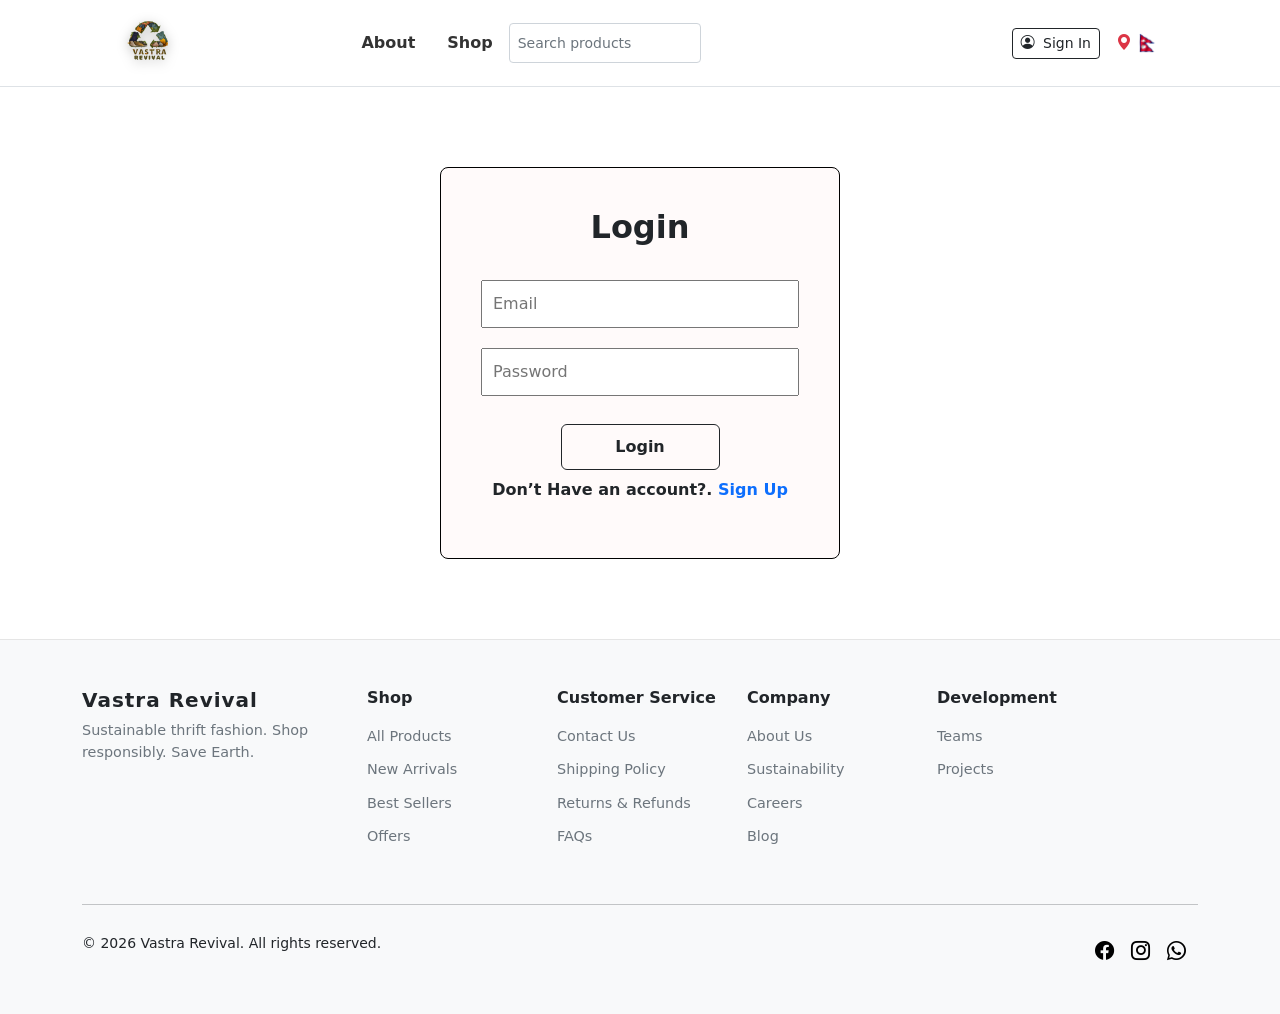
<file: sell.html>
<!DOCTYPE html>
<html lang="en">
<head>
  <meta charset="UTF-8">
  <title>Sell Item | Vastra Revival</title>
  <meta name="viewport" content="width=device-width, initial-scale=1">

    <!-- Bootstrap CSS -->
    <link href="https://cdn.jsdelivr.net/npm/bootstrap@5.2.3/dist/css/bootstrap.min.css" rel="stylesheet">
    <link href="https://cdn.jsdelivr.net/npm/bootstrap-icons@1.5.0/font/bootstrap-icons.css" rel="stylesheet">
    <!-- Custom CSS -->
    <link href="css/styles.css" rel="stylesheet">
    <link href="css/login.css" rel="stylesheet">

  <!-- Custom CSS -->
  <link rel="stylesheet" href="css/sell.css">
</head>
<body>

<!-- Header -->
    <div id="header"></div>

<!-- SELL FORM -->
<div class="container my-5 sell-page">
  <div class="row justify-content-center">
    <div class="col-md-6 col-lg-5">

      <div class="sell-container shadow-lg rounded-4">
        <div class="sell-header text-center">
          <div class="sell-badge mb-2">
            <i class="bi bi-recycle me-2"></i> Thrift listing
          </div>
          <h2 class="fw-bold mb-1">Sell Items</h2>
          <p class="text-muted mb-0">List your pre-loved clothes in minutes.</p>
        </div>

        <!-- Success Message -->
        <div id="successMessage" class="alert alert-success d-none" role="alert">
          <i class="bi bi-check-circle-fill me-2"></i>
          <strong>Success!</strong> Your item has been submitted for admin approval. It will appear on the product page once approved.
        </div>

        <form id="sellForm" novalidate>

          <!-- Upload with Preview -->
          <div class="upload-box text-center mb-4"
               onclick="triggerUpload()"
               role="button"
               tabindex="0"
               aria-label="Upload image"
          >
            <img id="previewImg" src="" class="img-fluid d-none" alt="Preview">
            <div id="uploadText" class="upload-text">
              <div class="upload-icon">
                <i class="bi bi-plus-lg"></i>
              </div>
              <p class="fw-semibold mb-1">Upload Image</p>
              <small class="text-muted">JPG/PNG, max ~5MB</small>
            </div>
            <input type="file" id="imageUpload" accept="image/*" hidden required>
          </div>

          <!-- Title -->
          <div class="mb-3">
            <label class="form-label fw-semibold">Title</label>
            <input type="text" id="itemTitle" class="form-control form-control-lg"
                   placeholder="Item title" required>
            <div class="invalid-feedback">Title is required</div>
          </div>

          <!-- Price with ₹ icon -->
          <div class="mb-3">
            <label class="form-label fw-semibold">Price</label>
            <div class="input-group input-group-lg">
              <span class="input-group-text">₹</span>
              <input type="number" id="itemPrice" class="form-control"
                     placeholder="Enter price" min="1" required>
              <div class="invalid-feedback">Enter a valid price</div>
            </div>
          </div>

          <!-- Stock -->
          <div class="mb-3">
            <label class="form-label fw-semibold">Stock Quantity</label>
            <input type="number" id="itemStock" class="form-control form-control-lg"
                   placeholder="How many items?" min="1" required>
            <div class="invalid-feedback">Enter stock quantity (minimum 1)</div>
          </div>

          <!-- Category -->
          <div class="mb-3">
            <label class="form-label fw-semibold">Category</label>
            <select id="itemCategory" class="form-select form-select-lg" required>
              <option value="">Select category</option>
              <option value="Men">Men</option>
              <option value="Women">Women</option>
              <option value="Kids">Kids</option>
            </select>
            <div class="invalid-feedback">Select a category</div>
          </div>

          <!-- Description -->
          <div class="mb-3">
            <label class="form-label fw-semibold">Description</label>
            <textarea id="itemDescription" class="form-control" rows="4"
                      placeholder="Describe your item" required></textarea>
            <div class="invalid-feedback">Description is required</div>
          </div>

          <!-- Condition (Radio Buttons) -->
          <div class="mb-4">
            <label class="form-label fw-semibold">Condition</label>

            <div class="condition-pills">
              <input class="condition-input" id="condNew" type="radio" name="condition" value="New" required>
              <label class="condition-pill" for="condNew">⭐ New</label>

              <input class="condition-input" id="condLikeNew" type="radio" name="condition" value="Like New">
              <label class="condition-pill" for="condLikeNew">⭐⭐ Like New</label>

              <input class="condition-input" id="condUsed" type="radio" name="condition" value="Used">
              <label class="condition-pill" for="condUsed">⭐⭐⭐ Used</label>
            </div>

            <div class="invalid-feedback d-block" id="conditionError" style="display:none;">
              Select item condition
            </div>
          </div>

          <!-- Button -->
          <div class="d-grid">
            <button type="submit" class="btn btn-dark btn-lg sell-submit">
              <i class="bi bi-upload me-2"></i> List Item
            </button>
          </div>

        </form>
      </div>

    </div>
  </div>
</div>

<!-- Footer Component -->
<div id="footer"></div>
<!-- Bootstrap core JS-->
<script src="https://cdn.jsdelivr.net/npm/bootstrap@5.2.3/dist/js/bootstrap.bundle.min.js"></script>

<!-- JS -->
<script src="js/scripts.js"></script>
<script src="js/sell.js"></script>

</body>
</html>
</file>
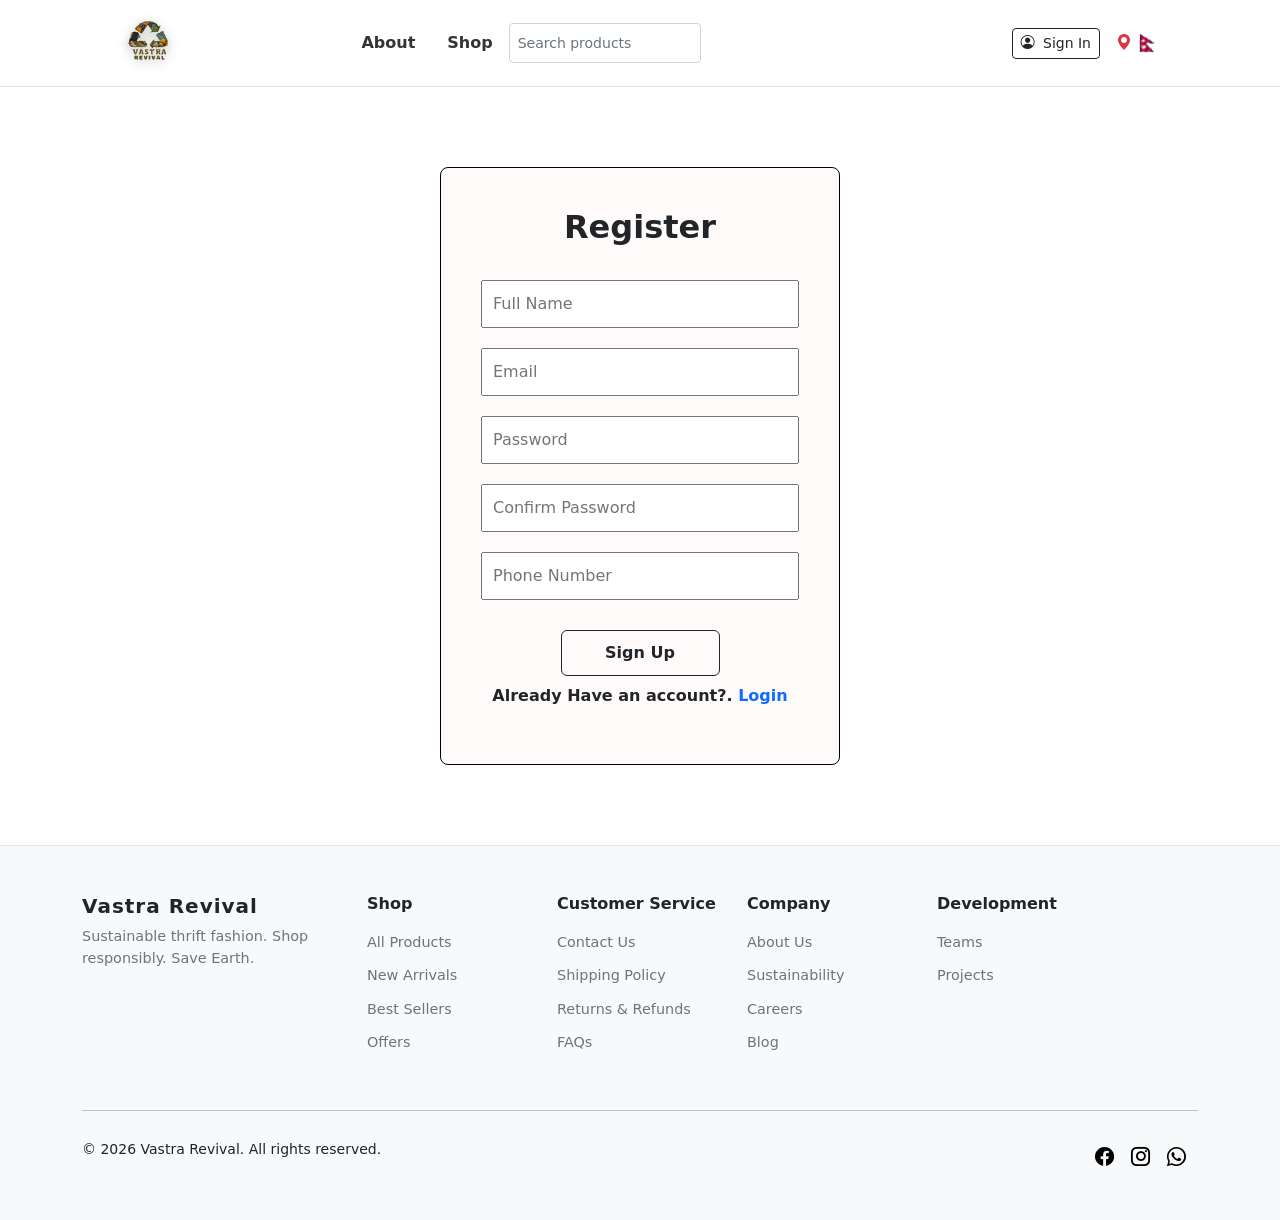
<file: signup.html>
<!DOCTYPE html>
<html lang="en">
<head>
    <meta charset="UTF-8">
    <meta name="viewport" content="width=device-width, initial-scale=1.0">
    <title>Login - Vastra Revival</title>
    <link rel="shortcut icon" type="image/jpg" href="assets/logo.png" />

    <!-- Bootstrap CSS -->
    <link href="https://cdn.jsdelivr.net/npm/bootstrap@5.2.3/dist/css/bootstrap.min.css" rel="stylesheet">
    <link href="https://cdn.jsdelivr.net/npm/bootstrap-icons@1.5.0/font/bootstrap-icons.css" rel="stylesheet">
    <!-- Custom CSS -->
    <link href="css/styles.css" rel="stylesheet">
    <link href="css/login.css" rel="stylesheet">
</head>
<body>

    <!-- Header -->
    <div id="header"></div>

    <!-- signup Box -->
    <div class="signup-box">
        <h2 class="fw-bold mb-4">Register</h2>
        <form id="signupForm">
            <input type="text" id="name" placeholder="Full Name" required>
            <input type="email" id="email" placeholder="Email" required>
            <input type="password" id="password" placeholder="Password" required>
            <input type="password" id="confirmPassword" placeholder="Confirm Password" required>
            <input type="tel" id="phone" placeholder="Phone Number" required>
            <div id="errorMsg" style="color: red; margin-bottom: 10px;"></div>
            <div>
                <button type="submit" class="btn btn-outline-dark fw-bold">Sign Up</button>
            </div>
        </form>
        <p class="fw-bold mt-2">Already Have an account?. <a href="login.html">Login</a></p>
    </div>

    <!-- Footer -->
    <div id="footer"></div>

    <!-- Bootstrap JS Bundle -->
    <script src="https://cdn.jsdelivr.net/npm/bootstrap@5.2.3/dist/js/bootstrap.bundle.min.js"></script>
    <!-- Custom JS -->
    <script src="js/scripts.js"></script>
    <script src="js/signup.js"></script>


</body>
</html>
</file>
<file: css/about.css>
body {
  background-color: #f4f2f0;
  font-family: Arial, sans-serif;
}

/* Hero */
.about-hero {
  background: linear-gradient(rgba(0,0,0,0.6), rgba(0,0,0,0.6)),
              url("https://dummyimage.com/1200x400/999/000");
  background-size: cover;
  background-position: center;
  color: #fff;
  padding: 80px 0;
}

.about-hero h1 {
  font-size: 2.5rem;
}

.about-hero p {
  font-size: 1.1rem;
  opacity: 0.9;
}

/* Values */
.value-box {
  background: #fff;
  padding: 25px;
  border-radius: 8px;
  box-shadow: 0 2px 8px rgba(0,0,0,0.08);
  height: 100%;
}

.value-box i {
  font-size: 2rem;
  color: #198754;
  margin-bottom: 10px;
}

.value-box h5 {
  font-weight: bold;
  margin-bottom: 8px;
}

/* Footer */
.footer {
  background: #fff;
  padding: 15px;
  border-top: 1px solid #ddd;
}
</file>
<file: css/cart.css>
body {
  background-color: #f4f2f0;
  font-family: Arial, sans-serif;
}

/* Cart Item */
.cart-item {
  display: flex;
  align-items: center;
  background: #fff;
  padding: 12px;
  margin-bottom: 15px;
  border-radius: 8px;
  gap: 15px;
  box-shadow: 0 2px 8px rgba(0,0,0,0.08);
}

.cart-item img {
  width: 120px;
  height: 140px;
  object-fit: cover;
  border-radius: 6px;
}

.item-details {
  flex: 1;
}

.item-details h6 {
  font-weight: bold;
  margin-bottom: 4px;
}

.price {
  font-weight: 600;
  margin-bottom: 8px;
}

/* Quantity */
.quantity {
  display: flex;
  align-items: center;
  gap: 8px;
}

.quantity button {
  width: 28px;
  height: 28px;
  border: none;
  background: #000;
  color: #fff;
  border-radius: 4px;
  cursor: pointer;
}

/* Remove */
.remove-btn {
  background: none;
  border: none;
  color: #dc3545;
  font-size: 1.2rem;
}

/* Summary */
.summary-box {
  background: #fff;
  padding: 20px;
  border-radius: 8px;
  box-shadow: 0 2px 8px rgba(0,0,0,0.08);
}

.summary-box h5 {
  font-weight: bold;
  margin-bottom: 15px;
}

.summary-row {
  display: flex;
  justify-content: space-between;
  margin-bottom: 8px;
}
</file>
<file: css/login.css>
body {
            background-color: #ffffff;
        }
        .login-box {
            background-color: snow;
            padding: 40px;
            border-radius: 8px;
            max-width: 400px;
            margin: 80px auto;
            text-align: center;
            border: black 1px solid;
        }
        .login-box input {
            width: 100%;
            padding: 10px;
            margin: 10px 0;
        }
        .login-box button {
            width: 50%;
            padding: 10px;
            margin-top: 10px;
        }
        .login-box a,
        .signup-box a {
            text-decoration: none;
        }
        .signup-box {
            background-color: snow;
            padding: 40px;
            border-radius: 8px;
            max-width: 400px;
            margin: 80px auto;
            text-align: center;
            border: black 1px solid;
        }
        .signup-box input {
            width: 100%;
            padding: 10px;
            margin: 10px 0;
        }
        .signup-box button {
            width: 50%;
            padding: 10px;
            margin-top: 10px;
        }   
        /* Only hide the "login" link inside auth boxes, not in the site header */
        .login-box a[href="/login.html"],
        .signup-box a[href="/login.html"] {
         display: none !important;
        }
</file>
<file: css/products.css>
body {
  background-color: #f4f2f0;
  font-family: Arial, sans-serif;
}

.product-card {
  background: #fff;
  border-radius: 8px;
  overflow: hidden;
  transition: 0.3s ease;
  box-shadow: 0 2px 8px rgba(0,0,0,0.08);
}

.product-card:hover {
  transform: translateY(-5px);
}

.product-card img {
  width: 100%;
  height: 260px;
  object-fit: cover;
}

.product-info {
  padding: 14px;
  text-align: center;
}

.product-info h6 {
  font-weight: bold;
  margin-bottom: 6px;
}

.price {
  font-size: 1.1rem;
  font-weight: 600;
  margin-bottom: 10px;
}

.product-actions {
  display: flex;
  justify-content: center;
  gap: 8px;
}
</file>
<file: css/product.css>
body {
  background: #f4f2f0;
  font-family: Arial, sans-serif;
}

/* Product image */
.product-image {
  background: #d3d3d3;
  padding: 20px;
  border-radius: 6px;
  text-align: center;
}

.product-image img {
  max-width: 100%;
  max-height: 520px;
}

/* Product details */
.product-title {
  font-weight: bold;
  margin-bottom: 5px;
}

.product-category {
  color: #555;
  margin-bottom: 8px;
}

.product-category span {
  font-weight: 600;
}

/* Rating */
.product-rating {
  color: #f5a623;
  margin-bottom: 10px;
}

.product-rating span {
  color: #000;
  margin-left: 5px;
}

/* Price */
.product-price {
  font-size: 1.8rem;
  font-weight: bold;
  margin: 15px 0;
}

/* Condition */
.product-condition {
  margin-bottom: 10px;
}

/* Description */
.product-description {
  color: #555;
  margin-bottom: 20px;
}

/* Quantity */
.quantity-box {
  margin-bottom: 20px;
}

.quantity-box label {
  display: block;
  font-weight: 600;
  margin-bottom: 5px;
}

.quantity-box input {
  width: 80px;
  padding: 6px;
}

/* Buttons */
.product-buttons {
  display: flex;
  gap: 15px;
}

/* Related products */
.related-card {
  background: #fff;
  padding: 10px;
  text-align: center;
  border-radius: 6px;
  transition: transform 0.2s, box-shadow 0.2s;
}

.related-card:hover {
  transform: translateY(-5px);
  box-shadow: 0 4px 8px rgba(0, 0, 0, 0.1);
}

.related-img {
  height: 200px;
  background: #cfcfcf;
  margin-bottom: 10px;
  border-radius: 4px;
  object-fit: cover;
}

.related-card h6 {
  font-weight: bold;
  margin-bottom: 5px;
  color: #333;
}

.related-card p {
  margin-bottom: 5px;
  color: #000;
}
</file>
<file: css/profile.css>
/* Profile Page Styles */

.card {
    border: none;
    border-radius: 10px;
    margin-top: 20px;
}

.card-title {
    color: #333;
    border-bottom: 2px solid #000;
    padding-bottom: 15px;
}

.form-label {
    color: #555;
    margin-bottom: 8px;
}

.form-control {
    border: 1px solid #ddd;
    border-radius: 5px;
    padding: 10px 12px;
    font-size: 14px;
}

.form-control:focus {
    border-color: #000;
    box-shadow: 0 0 0 0.2rem rgba(0, 0, 0, 0.1);
}

.form-control[readonly] {
    background-color: #f8f9fa;
    cursor: not-allowed;
}

.btn {
    border-radius: 5px;
    font-weight: 600;
    padding: 10px 20px;
}

.btn-dark {
    background-color: #000;
    border-color: #000;
}

.btn-dark:hover {
    background-color: #333;
    border-color: #333;
}

.btn-outline-dark {
    border-color: #000;
    color: #000;
}

.btn-outline-dark:hover {
    background-color: #000;
    color: #fff;
}

.alert {
    border-radius: 5px;
    margin-bottom: 15px;
}
</file>
<file: css/sell.css>
/* Sell page styles (scoped & Bootstrap-friendly) */
body {
  background:
    radial-gradient(1200px 600px at 15% 10%, rgba(33, 37, 41, 0.06), transparent 60%),
    radial-gradient(900px 500px at 85% 0%, rgba(13, 110, 253, 0.07), transparent 55%),
    #ffffff;
}

/* Navbar */
.sell-navbar {
  display: flex;
  justify-content: space-between;
  padding: 20px 40px;
}

.sell-navbar a {
  margin-left: 20px;
  text-decoration: none;
  font-weight: bold;
  color: #000;
}

.sell-navbar .active {
  text-decoration: underline;
}

/* Container */
.sell-container {
  background: rgba(255, 255, 255, 0.92);
  border: 1px solid rgba(33, 37, 41, 0.08);
  backdrop-filter: blur(6px);
  max-width: 520px;
  margin: 40px auto;
  padding: 26px;
}

/* Heading */
.sell-container h2 {
  letter-spacing: -0.02em;
}

.sell-header {
  padding: 6px 10px 18px;
}

.sell-badge {
  display: inline-flex;
  align-items: center;
  gap: 0.35rem;
  padding: 0.35rem 0.6rem;
  border-radius: 999px;
  border: 1px solid rgba(33, 37, 41, 0.1);
  background: rgba(248, 249, 250, 0.8);
  color: rgba(33, 37, 41, 0.85);
  font-size: 0.85rem;
}

/* Upload Box */
.upload-box {
  position: relative;
  background: #ffffff;
  border: 2px dashed rgba(33, 37, 41, 0.28);
  border-radius: 16px;
  min-height: 150px;
  display: flex;
  flex-direction: column;
  align-items: center;
  justify-content: center;
  cursor: pointer;
  padding: 18px;
  transition: transform 180ms ease, border-color 180ms ease, box-shadow 180ms ease;
  outline: none;
}

.upload-box:hover,
.upload-box:focus {
  transform: translateY(-1px);
  border-color: rgba(33, 37, 41, 0.45);
  box-shadow: 0 14px 30px rgba(33, 37, 41, 0.08);
}

.upload-text {
  text-align: center;
}

.upload-icon {
  width: 48px;
  height: 48px;
  border-radius: 14px;
  display: grid;
  place-items: center;
  margin: 0 auto 10px;
  background: rgba(33, 37, 41, 0.06);
  border: 1px solid rgba(33, 37, 41, 0.08);
  color: rgba(33, 37, 41, 0.9);
  font-size: 1.2rem;
}

#previewImg {
  width: 100%;
  max-width: 420px;
  max-height: 220px;
  object-fit: cover;
  border-radius: 12px;
}

/* Form */
.sell-container label {
  display: block;
}

.sell-container input,
.sell-container select,
.sell-container textarea {
  background: #ffffff;
}

.sell-container textarea {
  resize: none;
}

/* Condition pills */
.condition-pills {
  display: flex;
  flex-wrap: wrap;
  gap: 10px;
  margin-top: 10px;
}

.condition-input {
  position: absolute;
  opacity: 0;
  pointer-events: none;
}

.condition-pill {
  display: inline-flex;
  align-items: center;
  justify-content: center;
  padding: 0.55rem 0.8rem;
  border-radius: 999px;
  border: 1px solid rgba(33, 37, 41, 0.18);
  background: rgba(248, 249, 250, 0.7);
  color: rgba(33, 37, 41, 0.9);
  font-weight: 600;
  cursor: pointer;
  transition: transform 120ms ease, background 120ms ease, border-color 120ms ease;
}

.condition-pill:hover {
  transform: translateY(-1px);
  border-color: rgba(33, 37, 41, 0.28);
}

.condition-input:checked + .condition-pill {
  background: rgba(33, 37, 41, 0.92);
  color: #ffffff;
  border-color: rgba(33, 37, 41, 0.92);
}

/* Submit */
.sell-submit {
  border-radius: 14px;
  padding: 0.9rem 1rem;
  box-shadow: 0 12px 28px rgba(33, 37, 41, 0.12);
}

.sell-submit:hover {
  transform: translateY(-1px);
}
</file>
